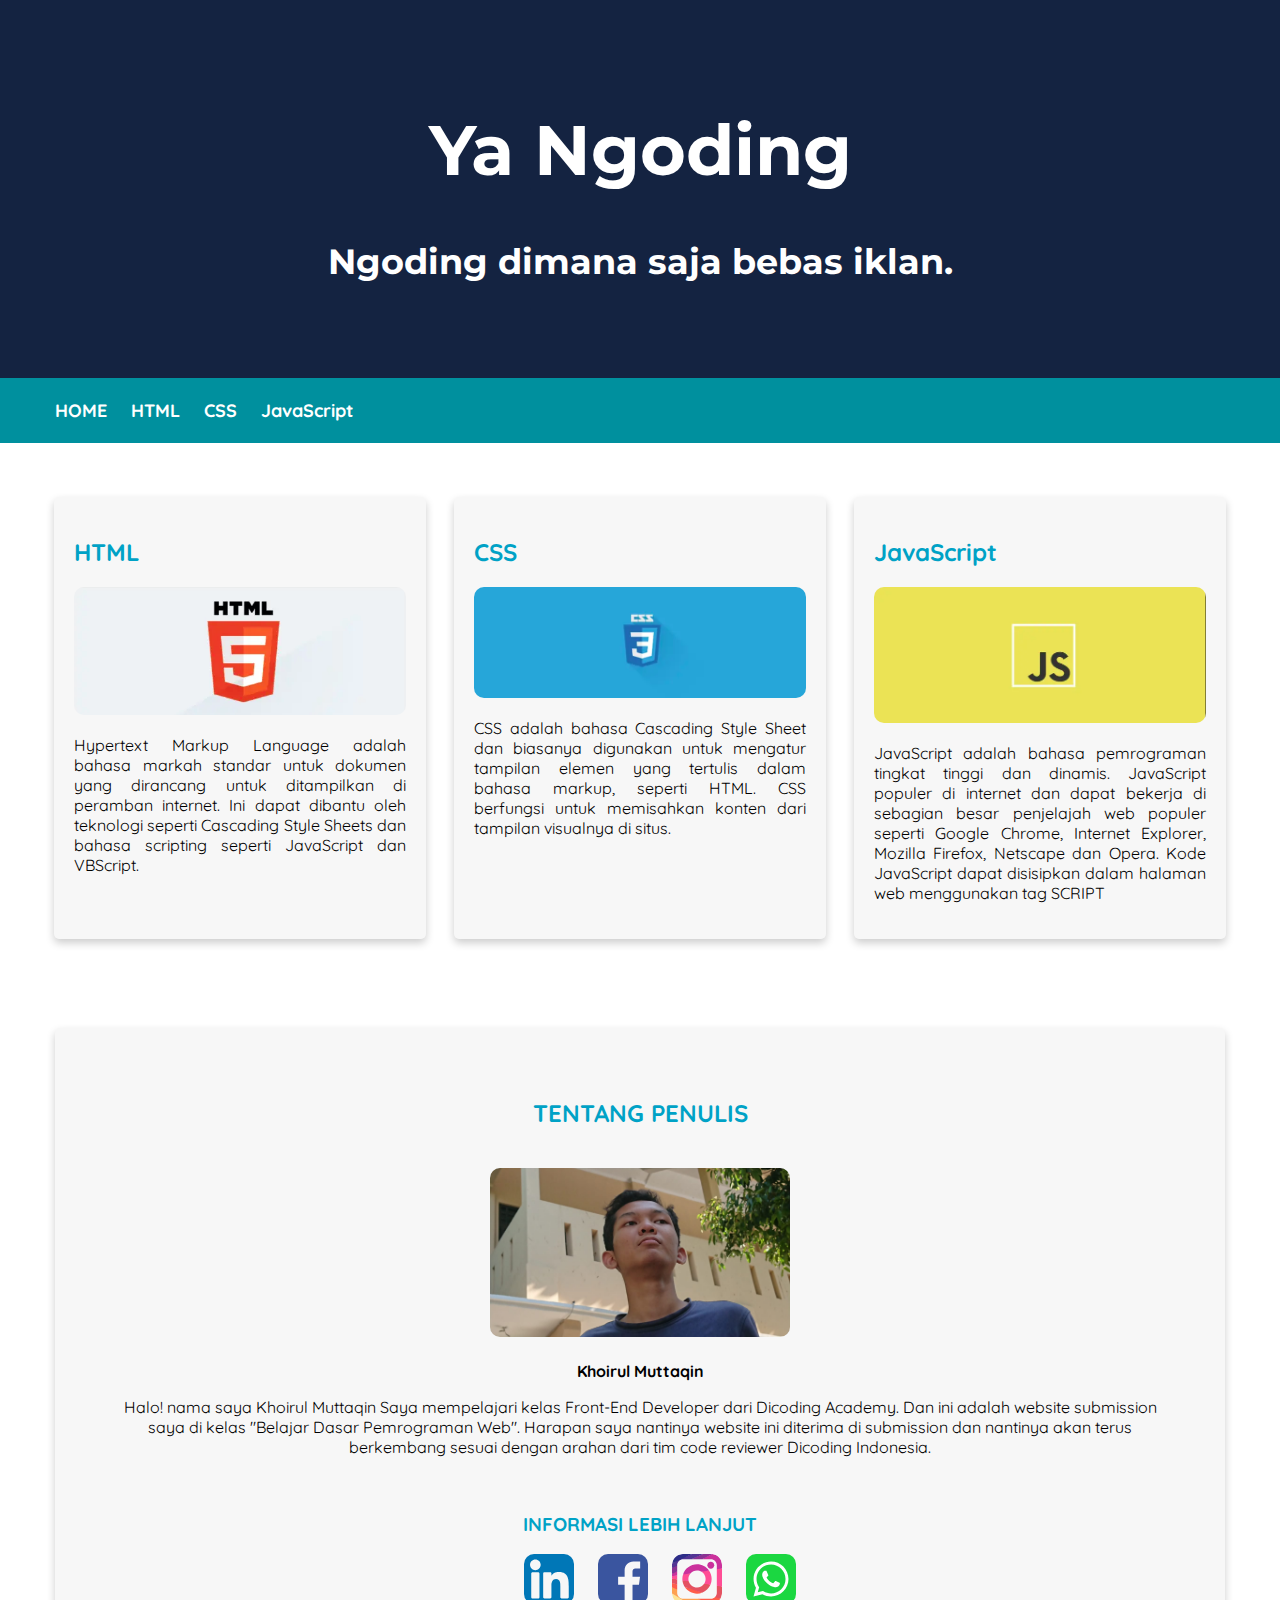
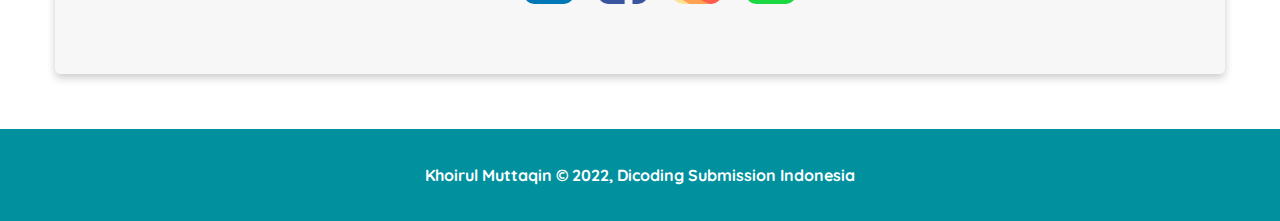
<file: index.html>
<!DOCTYPE html>
<html lang="en">
  <head>
    <meta charset="UTF-8" />
    <meta http-equiv="X-UA-Compatible" content="IE=edge" />
    <meta name="viewport" content="width=device-width, initial-scale=1.0" />
    <title>Ya Ngoding | Situs Ngoding dan belajar online</title>
    <link rel="stylesheet" href="./asset/style.css" />
  </head>

  <body>
    <header>
      <div class="jumbotron">
        <h1>Ya Ngoding</h1>
        <p><b>Ngoding dimana saja bebas iklan.</b></p>
      </div>
    </header>
    <nav>
      <ul>
        <li>
          <a href="index.html"><b>HOME</b></a>
        </li>
        <li>
          <a href="pagehtml.html"><b>HTML</b></a>
        </li>
        <li>
          <a href="pagecss.html"><b>CSS</b></a>
        </li>
        <li>
          <a href="pagejs.html"><b>JavaScript</b></a>
        </li>
      </ul>
    </nav>
    <main>
      <div class="flex-container">
        <div class="box first">
          <article class="button">
            <a href="pagehtml.html">
              <h2>HTML</h2>
              <img src="./asset/img/html.png" class="featured-image" />
              <p>
                Hypertext Markup Language adalah bahasa markah standar untuk dokumen yang dirancang untuk ditampilkan di peramban internet. Ini dapat dibantu oleh teknologi seperti Cascading Style Sheets dan bahasa scripting seperti
                JavaScript dan VBScript.
              </p>
            </a>
          </article>
        </div>
        <div class="box second">
          <article class="button">
            <a href="pagecss.html">
              <h2>CSS</h2>
              <img src="./asset/img/css.png" class="featured-image" />
              <p>CSS adalah bahasa Cascading Style Sheet dan biasanya digunakan untuk mengatur tampilan elemen yang tertulis dalam bahasa markup, seperti HTML. CSS berfungsi untuk memisahkan konten dari tampilan visualnya di situs.</p>
            </a>
          </article>
        </div>
        <div class="box third">
          <article class="button">
            <a href="pagejs.html">
              <h2>JavaScript</h2>
              <img src="./asset/img/js.png" class="featured-image" />
              <p>
                JavaScript adalah bahasa pemrograman tingkat tinggi dan dinamis. JavaScript populer di internet dan dapat bekerja di sebagian besar penjelajah web populer seperti Google Chrome, Internet Explorer, Mozilla Firefox, Netscape
                dan Opera. Kode JavaScript dapat disisipkan dalam halaman web menggunakan tag SCRIPT
              </p>
            </a>
          </article>
        </div>
      </div>
      <br />
      <aside>
        <div class="card-profile">
          <article>
            <h2 style="text-align: center">TENTANG PENULIS</h2>
            <br />
            <center><img class="featured-image-index" src="./asset/img/profile.jpg" /></center>
            <br />
            <center>
              <figcaption><b>Khoirul Muttaqin</b></figcaption>
            </center>
            <center>
              <p>
                Halo! nama saya Khoirul Muttaqin Saya mempelajari kelas Front-End Developer dari Dicoding Academy. Dan ini adalah website submission saya di kelas "Belajar Dasar Pemrograman Web". Harapan saya nantinya website ini diterima
                di submission dan nantinya akan terus berkembang sesuai dengan arahan dari tim code reviewer Dicoding Indonesia.
              </p>
            </center>
          </article>
          <br />
          <article>
            <h3 style="text-align: center">INFORMASI LEBIH LANJUT</h3>
            <center>
              <ul>
                <li>
                  <a href="https://www.linkedin.com/in/khoirul-muttaqin-361183212/"><img class="featured-image-contact" src="./asset/img/linkedin.svg" /></a>
                </li>
                <li>
                  <a href="https://web.facebook.com/profile.php?id=100010047039415"><img class="featured-image-contact" src="./asset/img/fb.svg" /></a>
                </li>
                <li>
                  <a href="https://www.instagram.com/khoirul_muttaqinnn/"><img class="featured-image-contact" src="./asset/img/ig.svg" /></a>
                </li>
                <li>
                  <a href="https://api.whatsapp.com/send?phone=6285702133175"><img class="featured-image-contact" src="./asset/img/wa.svg" /></a>
                </li>
              </ul>
            </center>
          </article>
        </div>
      </aside>
    </main>
    <footer>
      <div>
        <article>
          <p>Khoirul Muttaqin &copy; 2022, Dicoding Submission Indonesia</p>
        </article>
      </div>
    </footer>
    <script src="./asset/main.js"></script>
  </body>
</html>
</file>
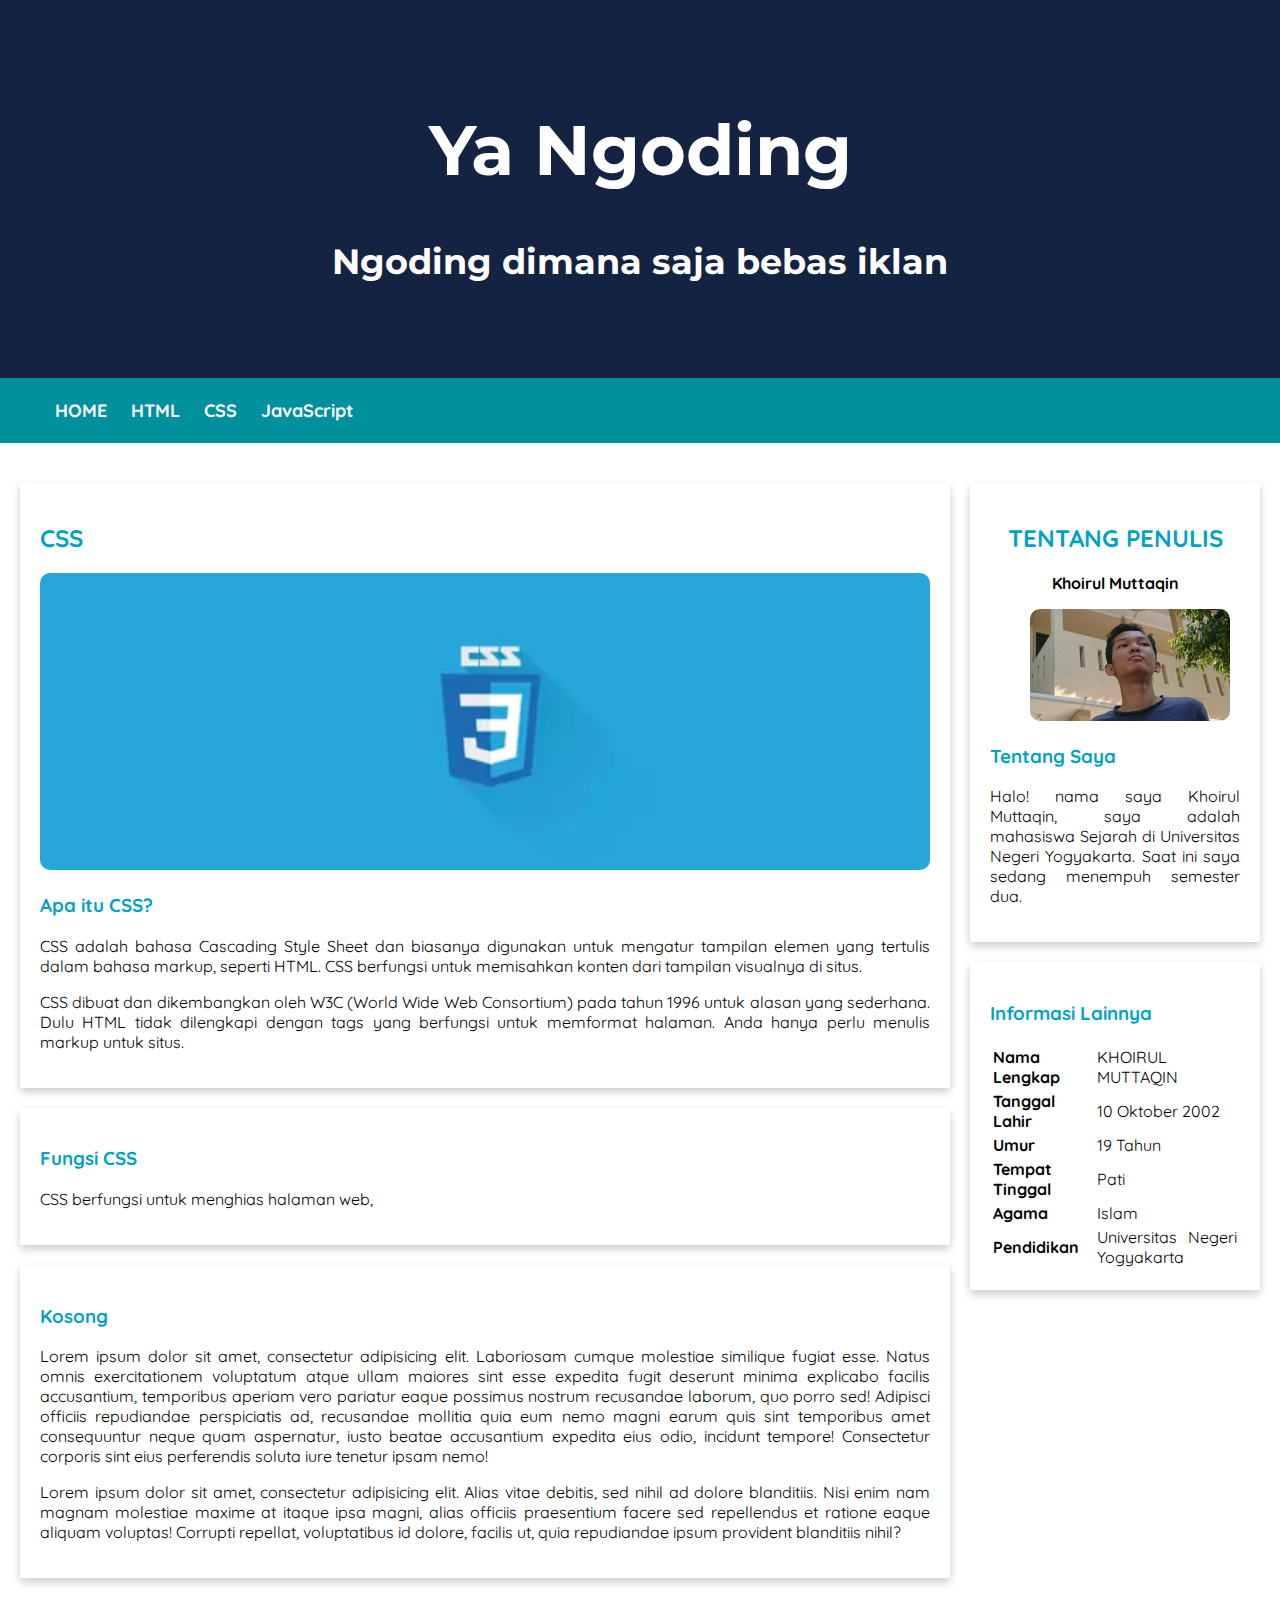
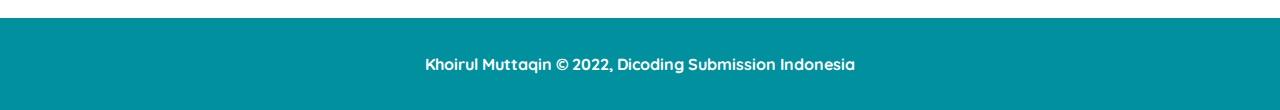
<file: pagecss.html>
<!DOCTYPE html>
<html lang="en">
  <head>
    <meta charset="UTF-8" />
    <meta http-equiv="X-UA-Compatible" content="IE=edge" />
    <meta name="viewport" content="width=device-width, initial-scale=1.0" />
    <title>Apa itu CSS | Ya Ngoding</title>
    <link rel="stylesheet" href="./asset/style.css" />
  </head>

  <body>
    <body>
      <header>
        <div class="jumbotron">
          <h1>Ya Ngoding</h1>
          <p><b>Ngoding dimana saja bebas iklan</b></p>
        </div>
      </header>
      <nav>
        <ul>
          <li><a href="index.html"><b>HOME</b></a></li>
          <li><a href="pagehtml.html"><b>HTML</b></a></li>
          <li><a href="pagecss.html"><b>CSS</b></a></li>
          <li><a href="pagejs.html"><b>JavaScript</b></a></li>
        </ul>
      </nav>
      <main>
        <div id="content">
          <article class="card">
            <h2>CSS</h2>
            <img src="./asset/img/css.png" class="featured-image">
            <h3>Apa itu CSS?</h3>
            <p>CSS adalah bahasa Cascading Style Sheet dan biasanya digunakan untuk mengatur tampilan elemen yang tertulis dalam bahasa markup, seperti HTML.
              CSS berfungsi untuk memisahkan konten dari tampilan visualnya di situs.</p>
            <p>
              CSS dibuat dan dikembangkan oleh W3C (World Wide Web Consortium) pada tahun 1996 untuk alasan yang sederhana.
              Dulu HTML tidak dilengkapi dengan tags yang berfungsi untuk memformat halaman.
              Anda hanya perlu menulis markup untuk situs.</p>
          </article>
          <article class="card">
            <h3>Fungsi CSS</h3>
            <p>CSS berfungsi untuk menghias halaman web,
            </p>
            <p>
            </p>
          </article>
          <article class="card">
            <h3>Kosong</h3>
            <p>Lorem ipsum dolor sit amet, consectetur adipisicing elit.
              Laboriosam cumque molestiae similique fugiat esse. Natus omnis
              exercitationem voluptatum atque ullam maiores sint esse expedita
              fugit deserunt minima explicabo facilis accusantium, temporibus
              aperiam vero pariatur eaque possimus nostrum recusandae laborum,
              quo porro sed! Adipisci officiis repudiandae perspiciatis ad,
              recusandae mollitia quia eum nemo magni earum quis sint temporibus
              amet consequuntur neque quam aspernatur, iusto beatae accusantium
              expedita eius odio, incidunt tempore! Consectetur corporis sint eius
              perferendis soluta iure tenetur ipsam nemo!
            </p>
            <p>Lorem ipsum dolor sit amet, consectetur adipisicing elit. Alias
              vitae debitis, sed nihil ad dolore blanditiis. Nisi enim nam magnam
              molestiae maxime at itaque ipsa magni, alias officiis praesentium
              facere sed repellendus et ratione eaque aliquam voluptas! Corrupti
              repellat, voluptatibus id dolore, facilis ut, quia repudiandae ipsum
              provident blanditiis nihil?
            </p>
          </article>
        </div>
    
        <aside class="aside-profile">
          <div class="card">
            <article class="profile">
              <header>
                <h2>TENTANG PENULIS</h2>
                <p><b>Khoirul Muttaqin</b></p>
                <figure>
                  <img class="featured-image-profile" src="./asset/img/profile.jpg">
                </figure>
              </header>
              <section>
                <h3>Tentang Saya</h3>
                <p>Halo! nama saya Khoirul Muttaqin, saya adalah mahasiswa Sejarah di Universitas Negeri Yogyakarta. Saat ini saya sedang menempuh semester dua.</p>
              </section>
            </article>
          </div>
          <div class="card">
            <article class="profile">
              <section>
                <h3>Informasi Lainnya</h3>
                <table>
                  <tr>
                    <th>Nama Lengkap</th>
                    <td id="name"></td>
                  </tr>
                  <tr>
                    <th>Tanggal Lahir</th>
                    <td id="date"></td>
                  </tr>
                  <tr>
                    <th>Umur</th>
                    <td id="age"></td>
                  </tr>
                  <tr>
                    <th>Tempat Tinggal</th>
                    <td id="city"></td>
                  </tr>
                  <tr>
                    <th>Agama</th>
                    <td id="religion"></td>
                  </tr>
                  <tr>
                    <th>Pendidikan</th>
                    <td id="graduate"></td>
                  </tr>
                </table>
              </section>
            </article>
          </div>
        </aside>
      </main>
      <footer>
        <div>
          <article>
            <p>Khoirul Muttaqin &copy; 2022, Dicoding Submission Indonesia</p>
          </article>
        </div>
      </footer>
      <script src="./asset/main.js"></script>
  </body>
</html>
</file>
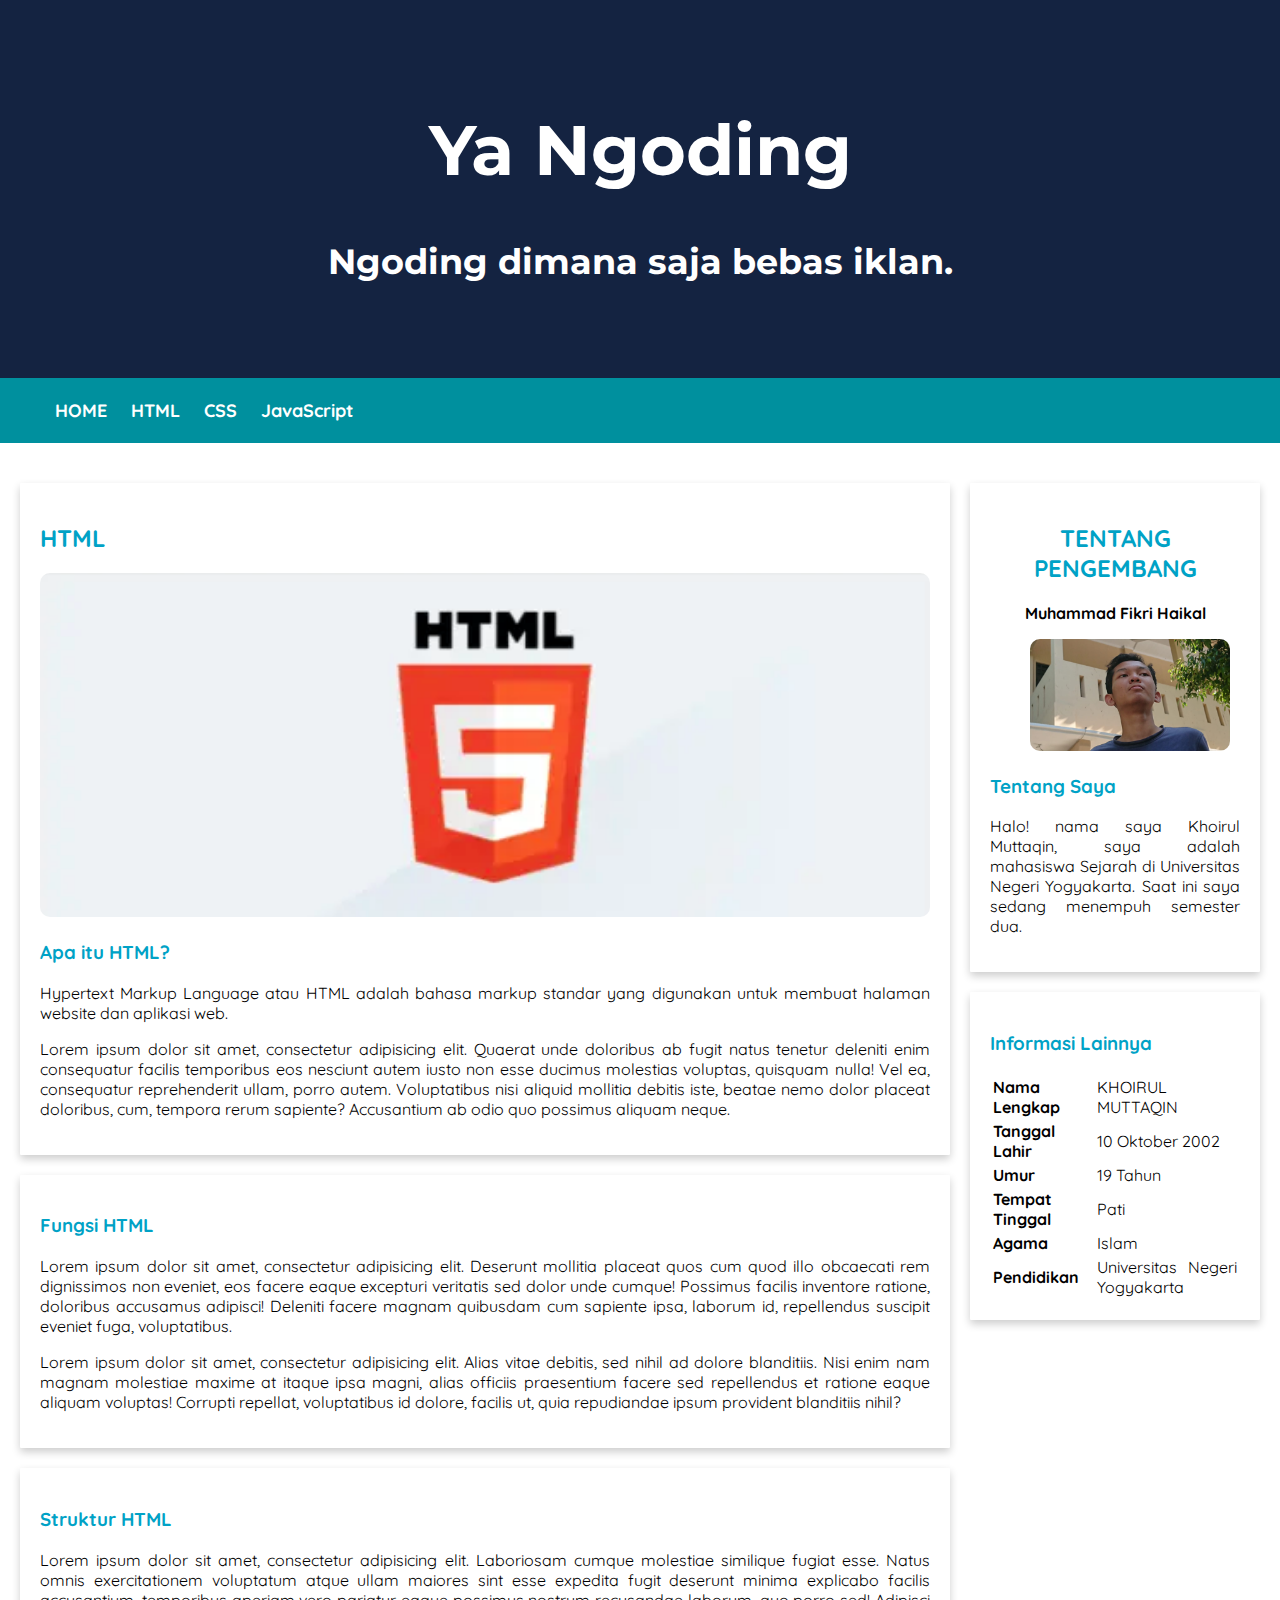
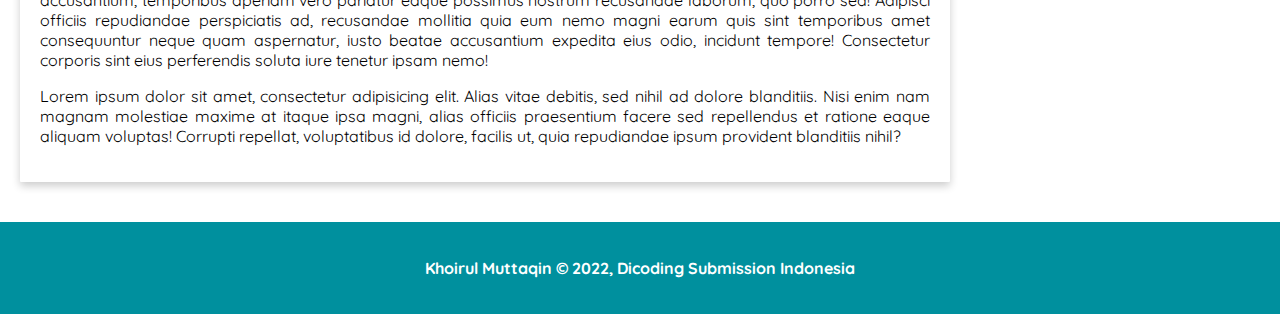
<file: pagehtml.html>
<!DOCTYPE html>
<html lang="en">
  <head>
    <meta charset="UTF-8" />
    <meta http-equiv="X-UA-Compatible" content="IE=edge" />
    <meta name="viewport" content="width=device-width, initial-scale=1.0" />
    <title>Apa itu HTML | Ya Ngoding</title>
    <link rel="stylesheet" href="./asset/style.css" />
  </head>

  <body>
    <header>
      <div class="jumbotron">
        <h1>Ya Ngoding</h1>
        <p><b>Ngoding dimana saja bebas iklan.</b></p>
      </div>
    </header>
    <nav>
      <ul>
        <li>
          <a href="index.html"><b>HOME</b></a>
        </li>
        <li>
          <a href="pagehtml.html"><b>HTML</b></a>
        </li>
        <li>
          <a href="pagecss.html"><b>CSS</b></a>
        </li>
        <li>
          <a href="pagejs.html"><b>JavaScript</b></a>
        </li>
      </ul>
    </nav>
    <main>
      <div id="content">
        <article class="card">
          <h2>HTML</h2>
          <img src="./asset/img/html.png" class="featured-image" />
          <h3>Apa itu HTML?</h3>
          <p>Hypertext Markup Language atau HTML adalah bahasa markup standar yang digunakan untuk membuat halaman website dan aplikasi web.</p>
          <p>
            Lorem ipsum dolor sit amet, consectetur adipisicing elit. Quaerat unde doloribus ab fugit natus tenetur deleniti enim consequatur facilis temporibus eos nesciunt autem iusto non esse ducimus molestias voluptas, quisquam nulla!
            Vel ea, consequatur reprehenderit ullam, porro autem. Voluptatibus nisi aliquid mollitia debitis iste, beatae nemo dolor placeat doloribus, cum, tempora rerum sapiente? Accusantium ab odio quo possimus aliquam neque.
          </p>
        </article>
        <article class="card">
          <h3>Fungsi HTML</h3>
          <p>
            Lorem ipsum dolor sit amet, consectetur adipisicing elit. Deserunt mollitia placeat quos cum quod illo obcaecati rem dignissimos non eveniet, eos facere eaque excepturi veritatis sed dolor unde cumque! Possimus facilis inventore
            ratione, doloribus accusamus adipisci! Deleniti facere magnam quibusdam cum sapiente ipsa, laborum id, repellendus suscipit eveniet fuga, voluptatibus.
          </p>
          <p>
            Lorem ipsum dolor sit amet, consectetur adipisicing elit. Alias vitae debitis, sed nihil ad dolore blanditiis. Nisi enim nam magnam molestiae maxime at itaque ipsa magni, alias officiis praesentium facere sed repellendus et
            ratione eaque aliquam voluptas! Corrupti repellat, voluptatibus id dolore, facilis ut, quia repudiandae ipsum provident blanditiis nihil?
          </p>
        </article>
        <article class="card">
          <h3>Struktur HTML</h3>
          <p>
            Lorem ipsum dolor sit amet, consectetur adipisicing elit. Laboriosam cumque molestiae similique fugiat esse. Natus omnis exercitationem voluptatum atque ullam maiores sint esse expedita fugit deserunt minima explicabo facilis
            accusantium, temporibus aperiam vero pariatur eaque possimus nostrum recusandae laborum, quo porro sed! Adipisci officiis repudiandae perspiciatis ad, recusandae mollitia quia eum nemo magni earum quis sint temporibus amet
            consequuntur neque quam aspernatur, iusto beatae accusantium expedita eius odio, incidunt tempore! Consectetur corporis sint eius perferendis soluta iure tenetur ipsam nemo!
          </p>
          <p>
            Lorem ipsum dolor sit amet, consectetur adipisicing elit. Alias vitae debitis, sed nihil ad dolore blanditiis. Nisi enim nam magnam molestiae maxime at itaque ipsa magni, alias officiis praesentium facere sed repellendus et
            ratione eaque aliquam voluptas! Corrupti repellat, voluptatibus id dolore, facilis ut, quia repudiandae ipsum provident blanditiis nihil?
          </p>
        </article>
      </div>
      <aside class="aside-profile">
        <div class="card">
          <article class="profile">
            <header>
              <h2>TENTANG PENGEMBANG</h2>
              <p><b>Muhammad Fikri Haikal</b></p>
              <figure>
                <img class="featured-image-profile" src="./asset/img/profile.jpg" />
              </figure>
            </header>
            <section>
              <h3>Tentang Saya</h3>
              <p>Halo! nama saya Khoirul Muttaqin, saya adalah mahasiswa Sejarah di Universitas Negeri Yogyakarta. Saat ini saya sedang menempuh semester dua.</p>
            </section>
          </article>
        </div>
        <div class="card">
          <article class="profile">
            <section>
              <h3>Informasi Lainnya</h3>
              <table>
                <tr>
                  <th>Nama Lengkap</th>
                  <td id="name"></td>
                </tr>
                <tr>
                  <th>Tanggal Lahir</th>
                  <td id="date"></td>
                </tr>
                <tr>
                  <th>Umur</th>
                  <td id="age"></td>
                </tr>
                <tr>
                  <th>Tempat Tinggal</th>
                  <td id="city"></td>
                </tr>
                <tr>
                  <th>Agama</th>
                  <td id="religion"></td>
                </tr>
                <tr>
                  <th>Pendidikan</th>
                  <td id="graduate"></td>
                </tr>
              </table>
            </section>
          </article>
        </div>
      </aside>
    </main>
    <footer>
      <div>
        <article>
          <p>Khoirul Muttaqin &copy; 2022, Dicoding Submission Indonesia</p>
        </article>
      </div>
    </footer>
    <script src="./asset/main.js"></script>
  </body>
</html>
</file>
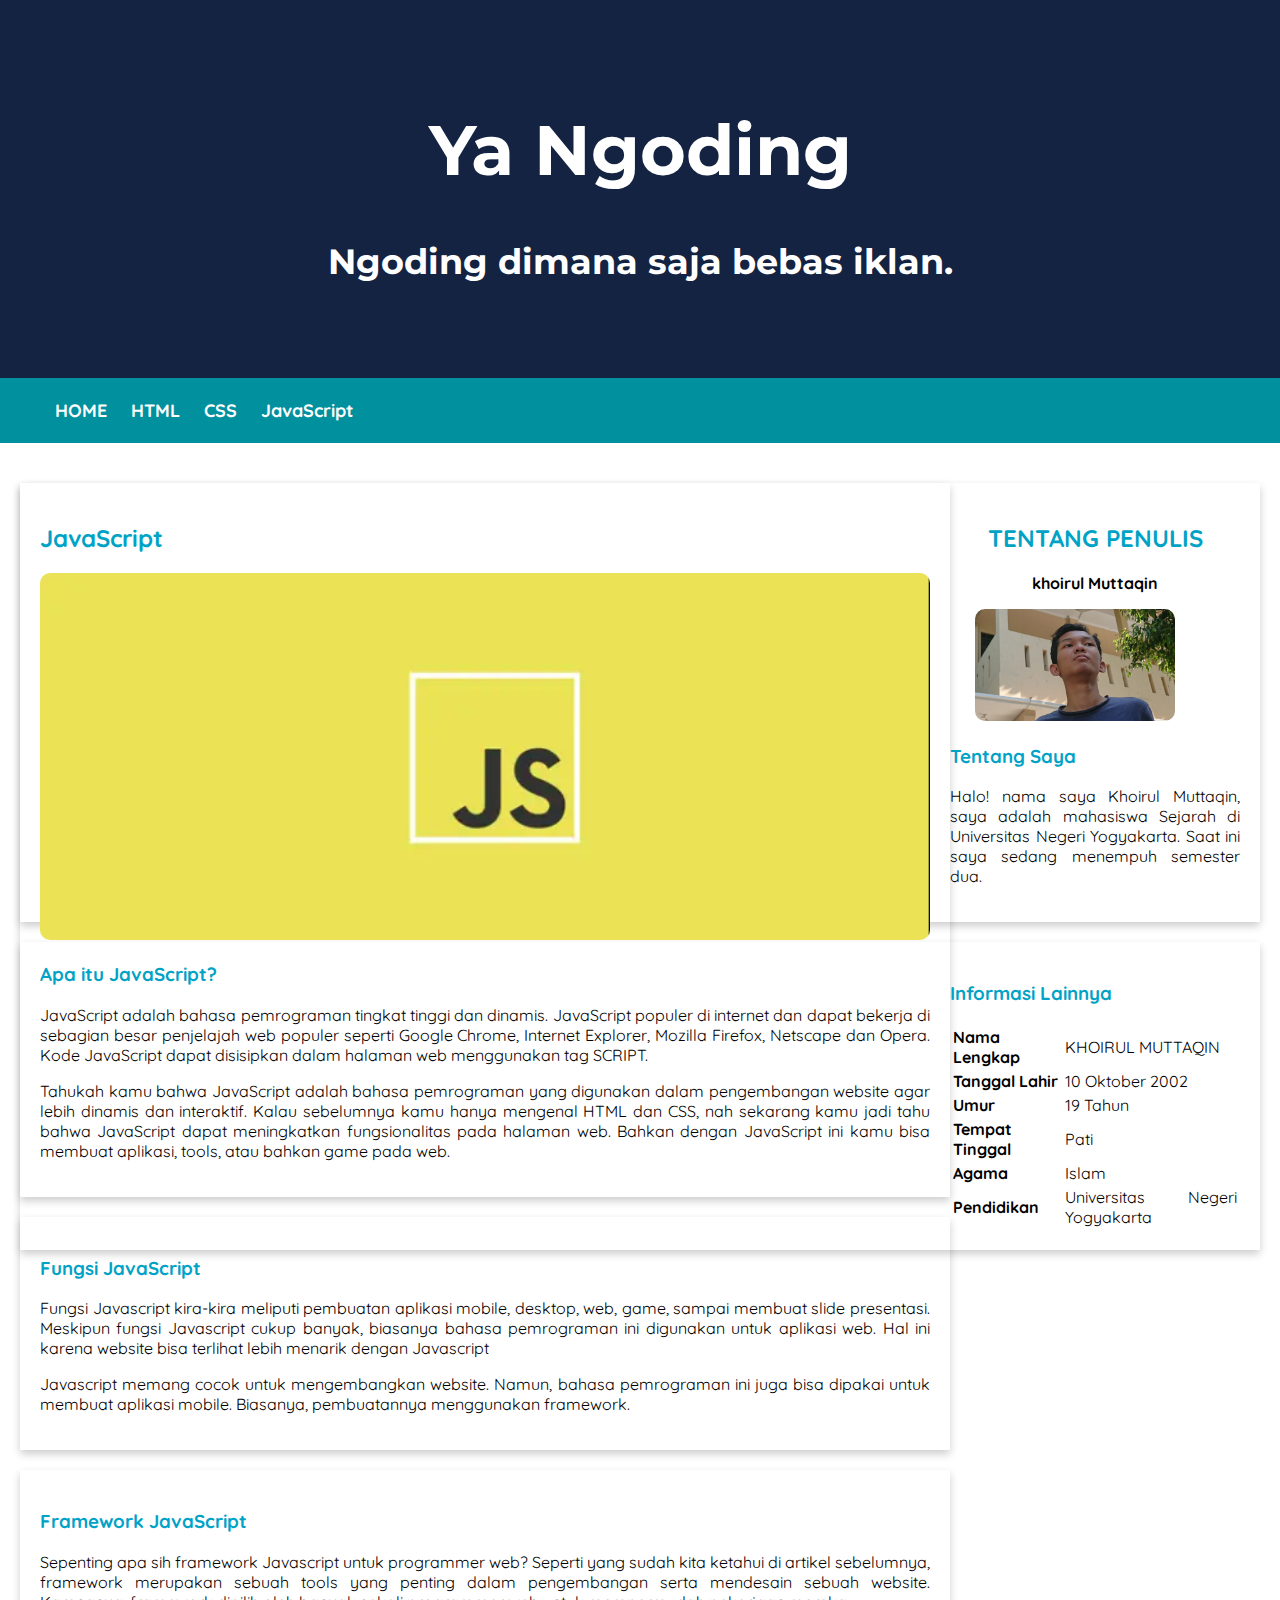
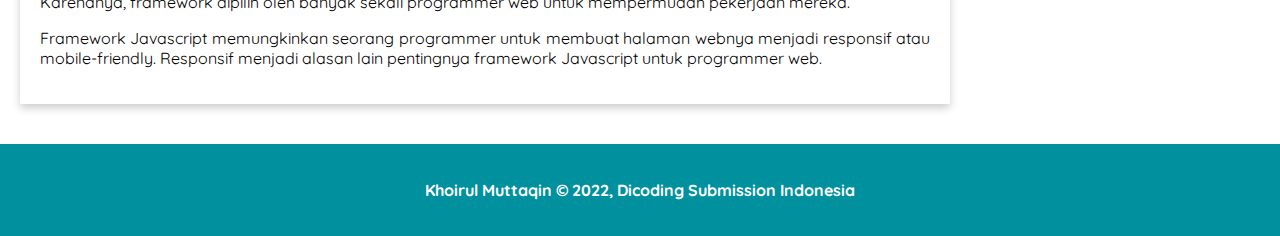
<file: pagejs.html>
<!DOCTYPE html>
<html lang="en">
  <head>
    <meta charset="UTF-8" />
    <meta http-equiv="X-UA-Compatible" content="IE=edge" />
    <meta name="viewport" content="width=device-width, initial-scale=1.0" />
    <title>Apa itu JavaScript | Ya Ngoding</title>
    <link rel="stylesheet" href="./asset/style.css" />
  </head>

  <body>
    <header>
      <div class="jumbotron">
        <h1>Ya Ngoding</h1>
        <p><b>Ngoding dimana saja bebas iklan.</b></p>
      </div>
    </header>
    <nav>
      <ul>
        <li>
          <a href="index.html"><b>HOME</b></a>
        </li>
        <li>
          <a href="pagehtml.html"><b>HTML</b></a>
        </li>
        <li>
          <a href="pagecss.html"><b>CSS</b></a>
        </li>
        <li>
          <a href="pagejs.html"><b>JavaScript</b></a>
        </li>
      </ul>
    </nav>
    <main>
      <div id="content">
        <article class="card">
          <h2>JavaScript</h2>
          <img src="./asset/img/js.png" class="featured-image" />
          <h3>Apa itu JavaScript?</h3>
          <p>
            JavaScript adalah bahasa pemrograman tingkat tinggi dan dinamis. JavaScript populer di internet dan dapat bekerja di sebagian besar penjelajah web populer seperti Google Chrome, Internet Explorer, Mozilla Firefox, Netscape dan
            Opera. Kode JavaScript dapat disisipkan dalam halaman web menggunakan tag SCRIPT.
          </p>
          <p>
            Tahukah kamu bahwa JavaScript adalah bahasa pemrograman yang digunakan dalam pengembangan website agar lebih dinamis dan interaktif. Kalau sebelumnya kamu hanya mengenal HTML dan CSS, nah sekarang kamu jadi tahu bahwa JavaScript
            dapat meningkatkan fungsionalitas pada halaman web. Bahkan dengan JavaScript ini kamu bisa membuat aplikasi, tools, atau bahkan game pada web.
          </p>
        </article>
        <article class="card">
          <h3>Fungsi JavaScript</h3>
          <p>
            Fungsi Javascript kira-kira meliputi pembuatan aplikasi mobile, desktop, web, game, sampai membuat slide presentasi. Meskipun fungsi Javascript cukup banyak, biasanya bahasa pemrograman ini digunakan untuk aplikasi web. Hal ini
            karena website bisa terlihat lebih menarik dengan Javascript
          </p>
          <p>Javascript memang cocok untuk mengembangkan website. Namun, bahasa pemrograman ini juga bisa dipakai untuk membuat aplikasi mobile. Biasanya, pembuatannya menggunakan framework.</p>
        </article>
        <article class="card">
          <h3>Framework JavaScript</h3>
          <p>
            Sepenting apa sih framework Javascript untuk programmer web? Seperti yang sudah kita ketahui di artikel sebelumnya, framework merupakan sebuah tools yang penting dalam pengembangan serta mendesain sebuah website. Karenanya,
            framework dipilih oleh banyak sekali programmer web untuk mempermudah pekerjaan mereka.
          </p>
          <p>Framework Javascript memungkinkan seorang programmer untuk membuat halaman webnya menjadi responsif atau mobile-friendly. Responsif menjadi alasan lain pentingnya framework Javascript untuk programmer web.</p>
        </article>
      </div>

<!

      <aside class="aside-profile">
        <div class="card">
          <article class="profile">
            <header>
              <h2>TENTANG PENULIS</h2>
              <p><b>khoirul Muttaqin</b></p>
              <figure>
                <img class="featured-image-profile" src="./asset/img/profile.jpg" />
              </figure>
            </header>
            <section>
              <h3>Tentang Saya</h3>
              <p>Halo! nama saya Khoirul Muttaqin, saya adalah mahasiswa Sejarah di Universitas Negeri Yogyakarta. Saat ini saya sedang menempuh semester dua.</p>
            </section>
          </article>
        </div>
        <div class="card">
          <article class="profile">
            <section>
              <h3 class="font information">Informasi Lainnya</h3>
              <table>
                <tr>
                  <th>Nama Lengkap</th>
                  <td id="name"></td>
                </tr>
                <tr>
                  <th>Tanggal Lahir</th>
                  <td id="date"></td>
                </tr>
                <tr>
                  <th>Umur</th>
                  <td id="age"></td>
                </tr>
                <tr>
                  <th>Tempat Tinggal</th>
                  <td id="city"></td>
                </tr>
                <tr>
                  <th>Agama</th>
                  <td id="religion"></td>
                </tr>
                <tr>
                  <th>Pendidikan</th>
                  <td id="graduate"></td>
                </tr>
              </table>
            </section>
          </article>
        </div>
      </aside>
    </main>
    <footer>
      <div>
        <article>
          <p>Khoirul Muttaqin &copy; 2022, Dicoding Submission Indonesia</p>
        </article>
      </div>
    </footer>
    <script src="./asset/main.js"></script>
  </body>
</html>
</file>
<file: asset/style.css>
@import url("https://fonts.googleapis.com/css2?family=Quicksand:wght@500;600;700&display=swap");
@import url("https://fonts.googleapis.com/css2?family=Montserrat:wght@700&display=swap");

body {
  font-family: "Quicksand", sans-serif;
  text-align: justify;
  margin: 0px;
  padding: 0px;
}

#content {
  float: left;
  width: 75%;
}

* {
  box-sizing: border-box;
}

.header {
  text-align: center;
  font-weight: bold;
  padding: 20px;
  color: white;
  background-color: #000000;
  display: inline;
}

.jumbotron {
  font-family: Montserrat;
  font-size: 35px;
  padding: 60px;
  background: #142341;
  text-align: center;
  color: white;
}

nav {
  background-color: #00909e;
  padding: 5px;
  position: sticky;
  top: 0;
}

.fixed {
  position: fixed;
  top: 0;
  left: 0;
}

nav a {
  font-size: 18px;
  font-weight: 400;
  text-align: center;
  text-decoration: none;
  color: white;
}

nav li {
  display: inline;
  margin-right: 20px;
  list-style-type: none;
}

ul li {
  display: inline;
  margin-right: 0px;
  padding: 10px;
  list-style-type: none;
}

main {
  padding: 20px;
  overflow: auto;
}

article a {
  text-decoration: none;
  color: black;
}

/* IMAGE */
.featured-image {
  width: 100%;
  max-height: 400px;
  object-fit: cover;
  object-position: center;
  border-radius: 10px;
}

.featured-image-profile {
  width: 100%;
  max-height: 200px;
  border-radius: 10px;
  object-fit: cover;
  object-position: center;
}

.featured-image-index {
  width: 300px;
  max-height: 300px;
  border-radius: 10px;
  object-fit: cover;
  object-position: center;
}

.featured-image-contact {
  width: 50px;
  max-height: 50px;
  border-radius: 10px;
  object-fit: cover;
  object-position: center;
}

.profile header {
  text-align: center;
}
.profile img {
  width: 200px;
}

/* box model */
.card {
  box-shadow: 0 4px 8px 0 rgba(0, 0, 0, 0.2);
  border-radius: 1px;
  padding: 20px;
  margin-top: 20px;
  margin-bottom: 20px;
}

.card-profile {
  box-shadow: 0 4px 8px 0 rgba(0, 0, 0, 0.2);
  border-radius: 5px;
  padding: 50px;
  margin: 35px;
  background-color: #f7f7f7;
}

.card-font information {
  font-family: "Times New Roman", Times, serif;
}

h2,
h3,
h4 {
  color: #00a2c6;
}

a:hover {
  color: #142850;
}

/* flexbox */
.flex-container {
  display: flex;
  flex-wrap: wrap;
  padding: 20px;
  margin: 0 auto;
  border-radius: 10px;
  background-color: white;
}

.box {
  min-height: 150px;
  width: 100%;
  margin: 14px;
  box-shadow: 0 4px 8px 0 rgba(0, 0, 0, 0.2);
  border-radius: 5px;
  padding: 20px;
  background-color: #f7f7f7;
}

/* profile */
.aside-profile {
  float: right;
  width: 25%;
  padding-left: 20px;
}

footer {
  text-align: center;
  font-weight: bold;
  padding: 20px;
  color: white;
  background-color: #00909e;
}

/* RESPONSIVE */
@media screen and (max-width: 1000px) {
  #content,
  .aside-profile {
    width: 100%;
    padding: 0;
  }
}

@media screen and (min-width: 1200px) {
  .first {
    width: 31%;
  }
  .second {
    width: 31%;
  }
  .third {
    width: 31%;
  }
}

@media screen and (max-width: 470px) {
  .featured-image-index {
    width: 100%;
    padding: 0;
  }
}
</file>
